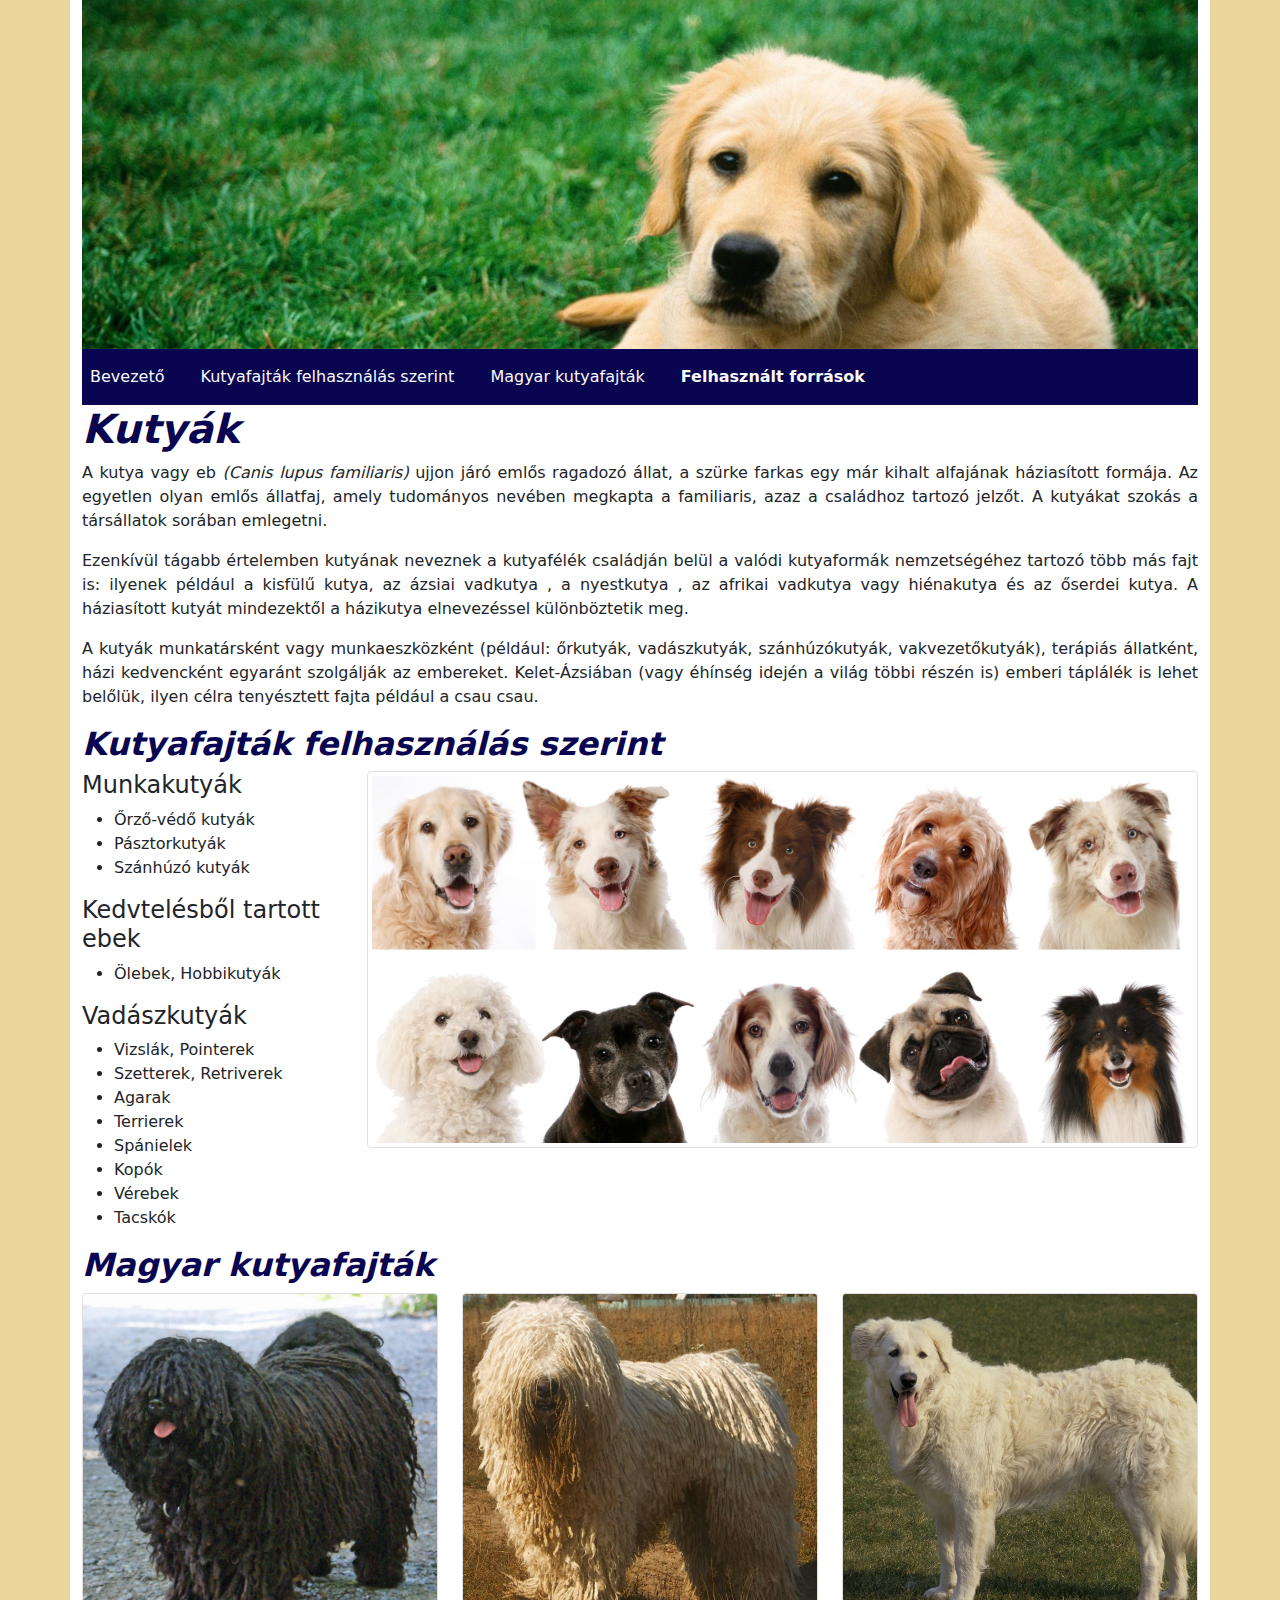
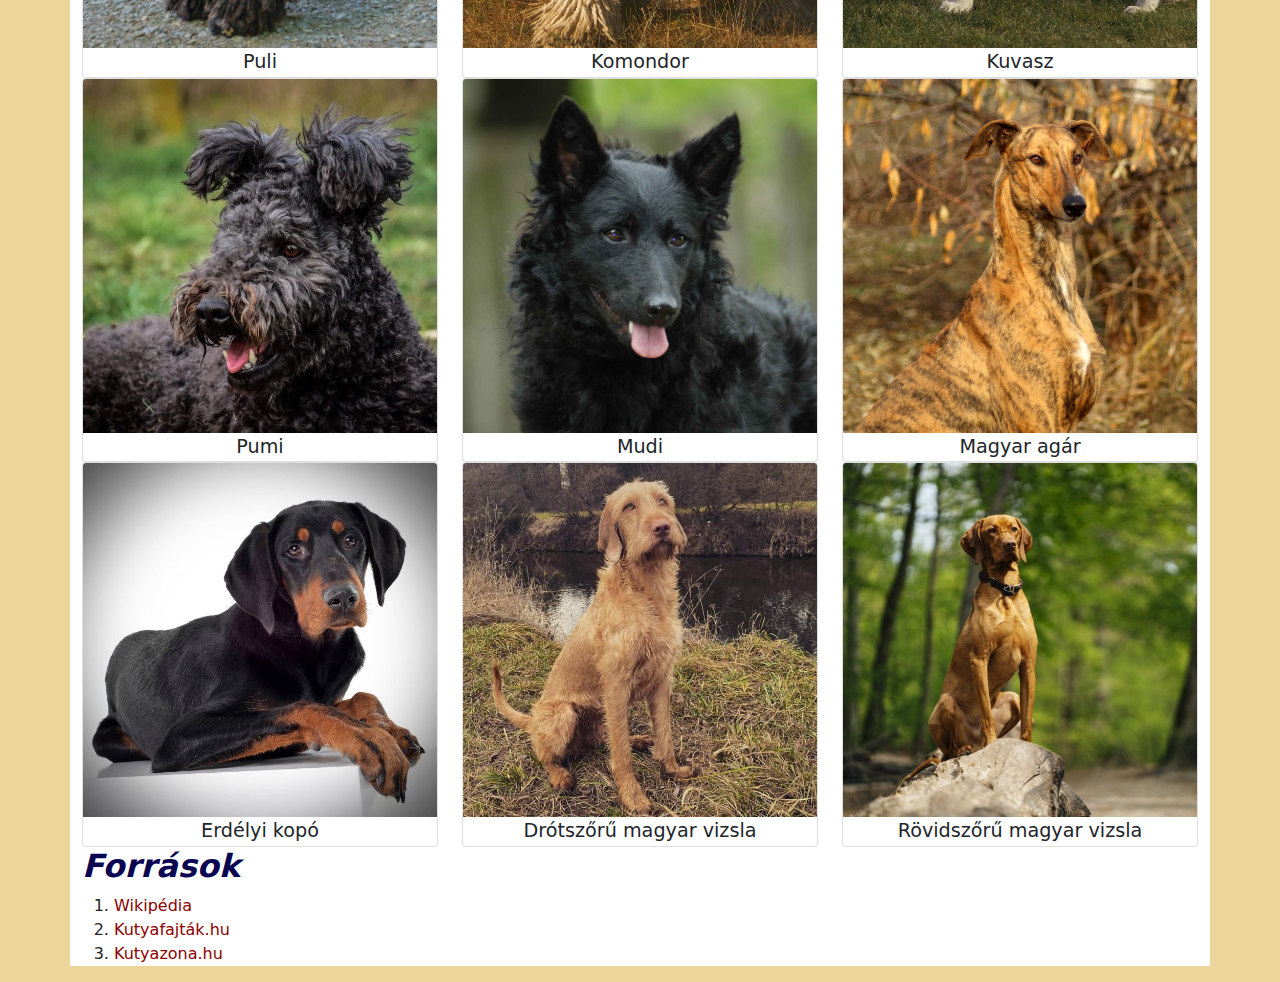
<file: index.html>
<!DOCTYPE html>
<html lang="hu">

<head>
    <meta http-equiv="X-UA-Compatible" content="IE=edge">
    <meta charset="UTF-8">
    <meta name="viewport" content="width=device-width, initial-scale=1.0">
    <link rel="stylesheet" href="bootstrap.min.css">
    <link rel="stylesheet" href="dog.css">
    <title>Kutyák</title>
    <script src="bootstrap.min.js"></script>
</head>

<body>
    <div class="container" id="alap">
        <!-- Képvetítő -->
        <div id="vetito" class="carousel slide w-100" data-bs-ride="carousel">
            <div class="carousel-inner">
                <div class="carousel-item active">
                    <img src="d01.jpg" class="d-block w-100">
                </div>
                <div class="carousel-item">
                    <img src="d02.jpg" class="d-block w-100">
                </div>
                <div class="carousel-item">
                    <img src="d03.jpg" class="d-block w-100">
                </div>
                <div class="carousel-item">
                    <img src="d04.jpg" class="d-block w-100">
                </div>
            </div>
        </div>

        <!-- Navigáció -->
        <nav class="navbar navbar-expand-lg">
            <ul class="navbar-nav">
                <li class="nav-item">
                    <a class="nav-link text-light" href="#bevezeto">Bevezető</a>
                </li>
                <li class="nav-item ">
                    <a class="nav-link text-light" href="#felhasznalas">Kutyafajták felhasználás szerint</a>
                </li>
                <li class="nav-item">
                    <a class="nav-link text-light" href="#magyar">Magyar kutyafajták</a>
                </li>
                <li class="nav-item">
                    <a class="nav-link text-light fw-bold" href="#forrasok">Felhasznált források</a>
                </li>
            </ul>

        </nav>

        <!-- Bevezető -->
        <section id="bevezeto">
            <h1>Kutyák</h1>
            <p>
                A kutya vagy eb <i>(Canis lupus familiaris)</i> ujjon járó emlős ragadozó állat, a szürke farkas egy már
                kihalt alfajának háziasított formája. Az egyetlen olyan emlős állatfaj, amely tudományos nevében
                megkapta a familiaris, azaz a családhoz tartozó jelzőt. A kutyákat szokás a társállatok sorában
                emlegetni.
            </p>
            <p>
                Ezenkívül tágabb értelemben kutyának neveznek a kutyafélék családján belül a valódi kutyaformák
                nemzetségéhez tartozó több más fajt is: ilyenek például a kisfülű kutya, az ázsiai vadkutya , a
                nyestkutya , az afrikai vadkutya vagy hiénakutya és az őserdei kutya. A háziasított kutyát mindezektől a
                házikutya elnevezéssel különböztetik meg.
            </p>
            <p>
                A kutyák munkatársként vagy munkaeszközként (például: őrkutyák, vadászkutyák, szánhúzókutyák,
                vakvezetőkutyák), terápiás állatként, házi kedvencként egyaránt szolgálják az embereket. Kelet-Ázsiában
                (vagy éhínség idején a világ többi részén is) emberi táplálék is lehet belőlük, ilyen célra tenyésztett
                fajta például a csau csau.
            </p>
        </section>

        <!-- Felhasználás -->
        <section id="felhasznalas">
            <h2>Kutyafajták felhasználás szerint</h2>
            <div class="row">
                <div class="col-md-3">
                    <h4>Munkakutyák</h4>
                    <ul>
                        <li>Őrző-védő kutyák</li>
                        <li>Pásztorkutyák</li>
                        <li>Szánhúzó kutyák</li>
                    </ul>
                    <h4>Kedvtelésből tartott ebek</h4>
                    <ul>
                        <li>Ölebek, Hobbikutyák</li>
                    </ul>
                    <h4>Vadászkutyák</h4>
                    <ul>
                        <li>Vizslák, Pointerek</li>
                        <li>Szetterek, Retriverek</li>
                        <li>Agarak</li>
                        <li>Terrierek</li>
                        <li>Spánielek</li>
                        <li>Kopók</li>
                        <li>Vérebek</li>
                        <li>Tacskók</li>
                    </ul>
                </div>
                <div class="col-md-9">
                    <img src="dogs.jpg" alt="kutyafajták" class="img-thumbnail">
                </div>
            </div>
        </section>

        <!-- Magyar kutyafajták -->
        <section id="magyar">
            <h2>Magyar kutyafajták</h2>
            <div class="row">
                <div class="col-md-4">
                    <div class="card">
                        <img class="card-img-top" src="puli.jpg" alt="Puli">
                        <p class="card-text">Puli</p>
                    </div>
                </div>
                <div class="col-md-4">
                    <div class="card">
                        <img class="card-img-top" src="komondor.jpg" alt="Komondor">
                        <p class="card-text">Komondor</p>
                    </div>
                </div>
                <div class="col-md-4">
                    <div class="card">
                        <img class="card-img-top" src="kuvasz.jpg" alt="Kuvasz">
                        <p class="card-text">Kuvasz</p>
                    </div>
                </div>
                <div class="col-md-4">
                    <div class="card">
                        <img class="card-img-top" src="pumi.jpg" alt="Pumi">
                        <p class="card-text">Pumi</p>
                    </div>
                </div>
                <div class="col-md-4">
                    <div class="card">
                        <img class="card-img-top" src="mudi.JPG" alt="Mudi">
                        <p class="card-text">Mudi</p>
                    </div>
                </div>
                <div class="col-md-4">
                    <div class="card">
                        <img class="card-img-top" src="magyar_agar.jpg" alt="Magyar agár">
                        <p class="card-text">Magyar agár</p>
                    </div>
                </div>
                <div class="col-md-4">
                    <div class="card">
                        <img class="card-img-top" src="erdelyi_kopo.jpeg" alt="Erdélyi kopó">
                        <p class="card-text">Erdélyi kopó</p>
                    </div>
                </div>
                <div class="col-md-4">
                    <div class="card">
                        <img class="card-img-top" src="drotszoru.jpg" alt="Drótszőrű magyar vizsla">
                        <p class="card-text">Drótszőrű magyar vizsla</p>
                    </div>
                </div>
                <div class="col-md-4">
                    <div class="card">
                        <img class="card-img-top" src="rovidszoru.jpg" alt="Rövidszőrű magyar vizsla">
                        <p class="card-text">Rövidszőrű magyar vizsla</p>
                    </div>
                </div>
            </div>
        </section>

        <!--Források-->
        <section id="forrasok">
            <h2>Források</h2>
            <ol>
                <li><a href="https://hu.wikipedia.org/wiki/Kutya" target="_blank" class="forrashivatkozas">Wikipédia</a></li>
                <li><a href="https://kutyafajtak.hu/kutyafajtak-felhasznalas-szerint" target="_blank" class="forrashivatkozas">Kutyafajták.hu</a></li>
                <li><a href="https://www.kutyazona.hu/magyar-kutyafajtak" target="_blank" class="forrashivatkozas">Kutyazona.hu</a></li>
            </ol>
        </section>
    </div>
</body>

</html>
</file>
<file: dog.css>
body{
        background-color: #ebd59b;
}

p{
    text-align: justify;

}

nav{
    background-color: rgb(10, 5, 80);
}

li.nav-item{
    margin-right: 20px;
}

p.card-text{
    text-align: center;
    font-size: larger;
}

#alap{
    background-color: white;
}

h1, h2{
    color: #0a0550;
    font-weight: bold;
    font-style: italic;
}

.forrashivatkozas {
    color: #8b0000;
    text-decoration: none;
}
</file>
